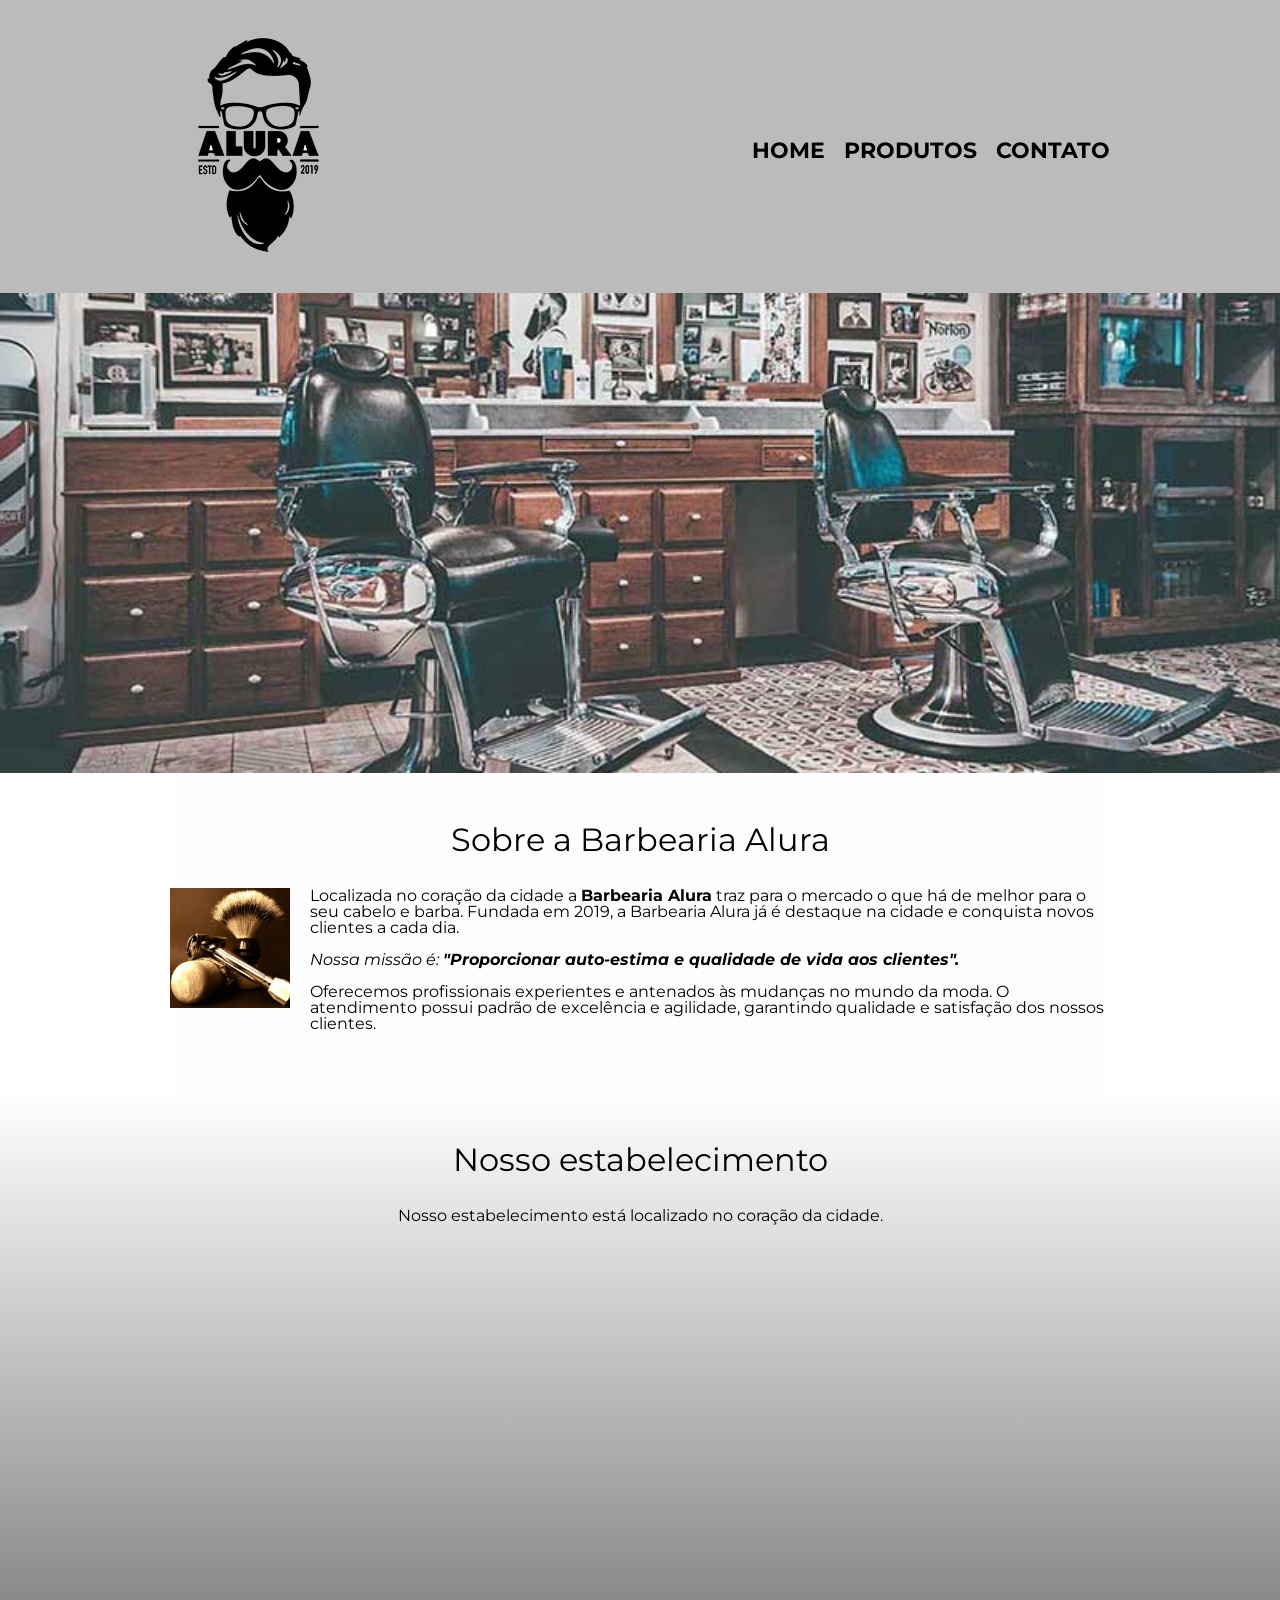
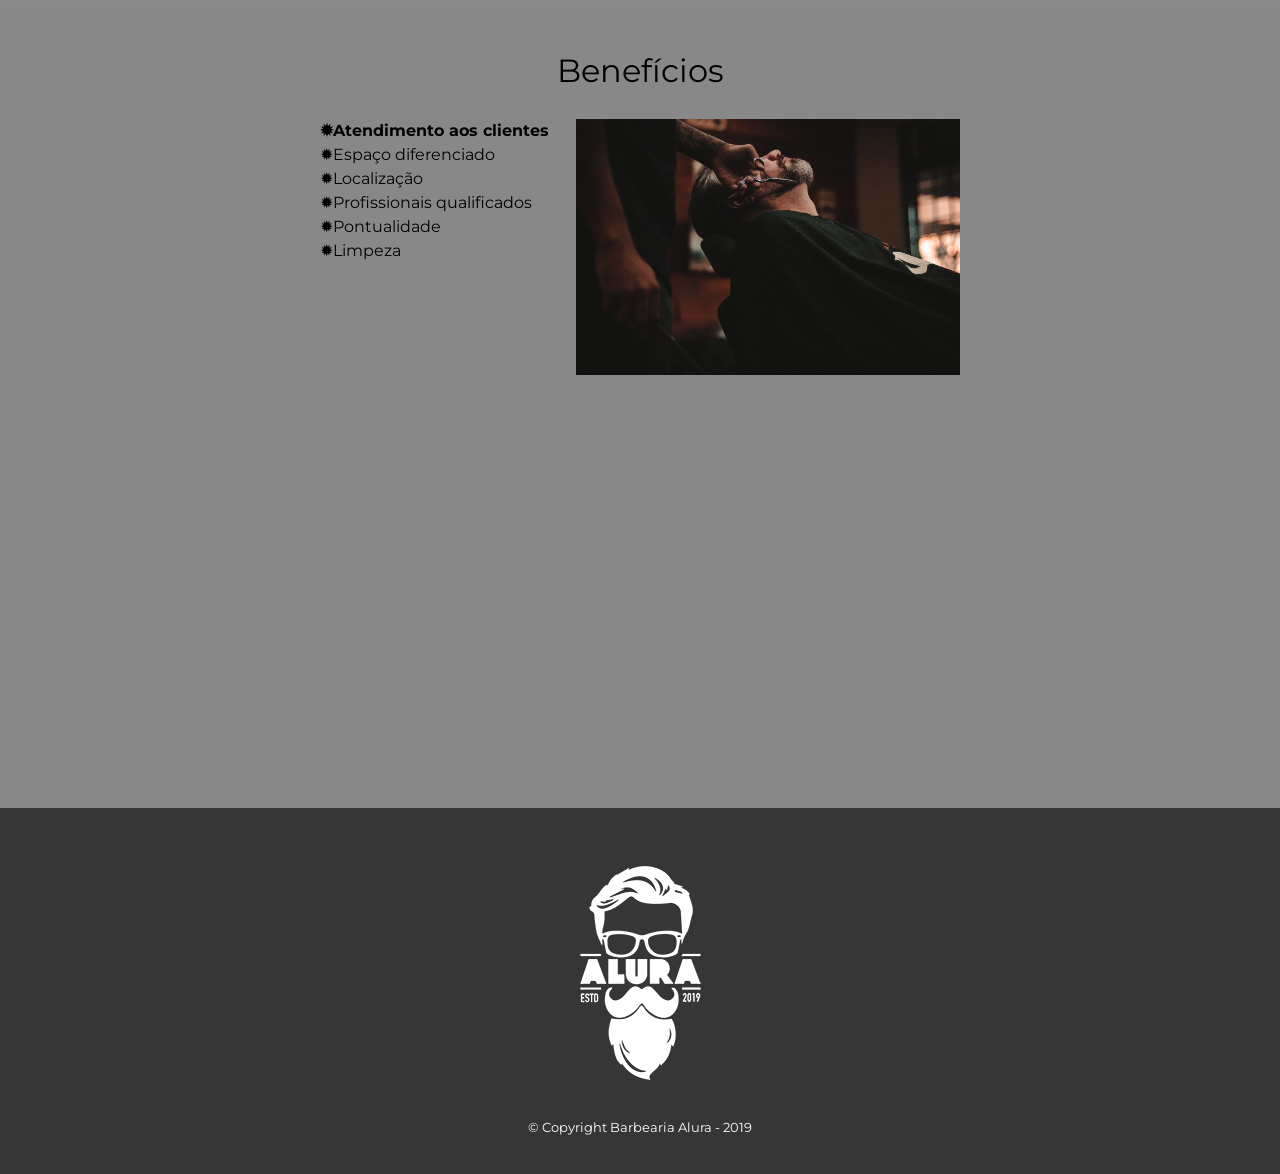
<file: index.html>
<!DOCTYPE html>
<html lang="pt-br">
<head>
    <meta charset="UTF-8">
    <meta name="viewport" content="width=device-width">
    <title>Barbearia Alura</title>

    <link rel="stylesheet" href="./produtos/assets/reset.css">
    <link rel="stylesheet" href="./produtos/assets/style.css">
    <link href="https://fonts.googleapis.com/css?family=Montserrat&display=swap" rel="stylesheet">
</head>
<body>
    <header>
        <div class="caixa">
            <h1><img src="./produtos/assets/imagens/logo.png" alt="Logo da barbearia"></h1>
            <nav>
                <ul>
                    <li><a href="index.html">Home</a></li>
                    <li><a href="produtos.html">Produtos</a></li>
                    <li><a href="contato.html">Contato</a></li>
                </ul>
            </nav>
        </div>
    </header>
        <img class="banner" src="./assets/imagens/banner.jpg" alt="">
        <main>
            <section class="principal">
                <h2 class="titulo-principal">Sobre a Barbearia Alura</h2>
                <img class="utensilios" src="assets/imagens/utensilios.jpg" alt="Utensilios de um barbeiro.">
                <p>Localizada no coração da cidade a <strong>Barbearia Alura</strong> traz para o mercado o que há de melhor para o seu cabelo e barba. Fundada em 2019, a Barbearia Alura já é destaque na cidade e conquista novos clientes a cada dia.</p>

                <p id="missao"><em>Nossa missão é: <strong>"Proporcionar auto-estima e qualidade de vida aos clientes".</strong></em> </p>

                <p>Oferecemos profissionais experientes e antenados às mudanças no mundo da moda. O atendimento possui padrão de excelência e agilidade, garantindo qualidade e satisfação dos nossos clientes.</p>
            </section>
            <section class="mapa">
                <h3 class="titulo-principal">Nosso estabelecimento</h3>
                <p>Nosso estabelecimento está localizado no coração da cidade.</p>
                <div class="mapa-conteudo">
                    <iframe src="https://www.google.com/maps/embed?pb=!1m16!1m12!1m3!1d29255.208719567818!2d-46.66492482940798!3d-23.571995608039447!2m3!1f0!2f0!3f0!3m2!1i1024!2i768!4f13.1!2m1!1salura%20sao%20paulo!5e0!3m2!1spt-BR!2sbr!4v1635241005338!5m2!1spt-BR!2sbr" width="100%" height="300" style="border:0;" allowfullscreen="" loading="lazy"></iframe>
                </div>
                </section>

            <section class="beneficios">    
                <h3 class="titulo-principal">Benefícios</h3>
                <div class="conteudo-beneficios">
                    <ul class="lista-beneficios">
                        <li class="itens">Atendimento aos clientes</li>
                        <li class="itens">Espaço diferenciado</li>
                        <li class="itens">Localização</li>
                        <li class="itens">Profissionais qualificados</li>
                        <li class="itens">Pontualidade</li>
                        <li class="itens">Limpeza</li>
                    </ul><img src="./assets/imagens/beneficios.jpg" class="imagem-beneficios">
                </div>
                <div class="video">
                    <iframe width="100%" height="315" src="https://www.youtube.com/embed/SYSj3KPiVfg" title="YouTube video player" frameborder="0" allow="accelerometer; autoplay; clipboard-write; encrypted-media; gyroscope; picture-in-picture" allowfullscreen></iframe>
                </div>
            </section>
        </main> 
        <footer>
            <img src="./produtos/assets/imagens/logo-branco.png" alt="Logo da barbearia">
            <p class="copyright">&copy; Copyright Barbearia Alura - 2019</p>
        </footer>
    </body>
</html>
</file>
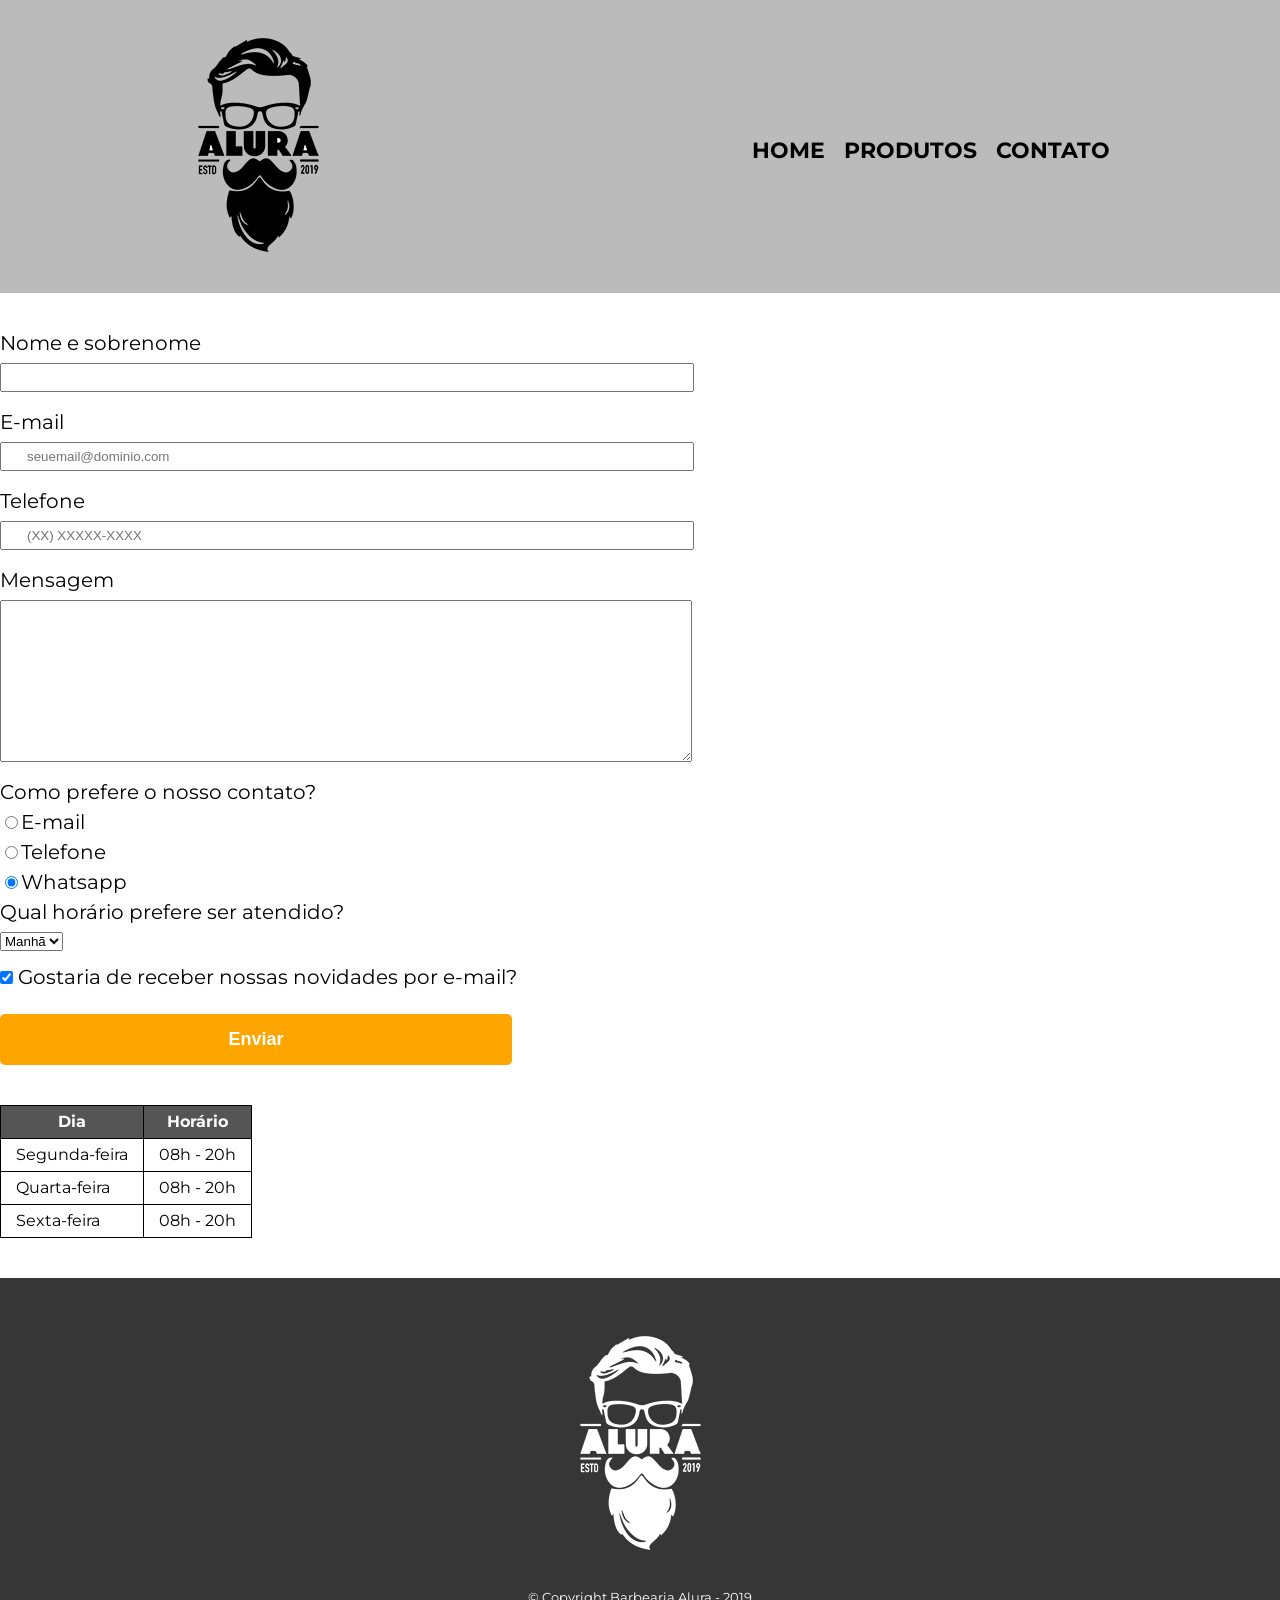
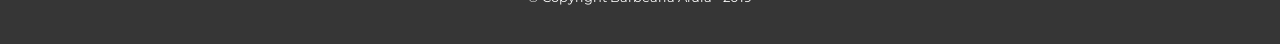
<file: contato/contato.html>
<!DOCTYPE html>
<html lang="pt-br">
<head>
    <meta charset="UTF-8">
    <title>Contato - Barbearia Alura</title>
    <link rel="stylesheet" href="../produtos/assets/reset.css">
    <link rel="stylesheet" href="../produtos/assets/style.css">
    <link href="https://fonts.googleapis.com/css2?family=Montserrat+Alternates:wght@200&family=Montserrat:wght@200&display=swap" rel="stylesheet">
</head>
<body>
    <header>
        <div class="caixa">
            <h1><img src="../produtos/assets/imagens/logo.png" alt="Logo da barbearia"></h1>
            <nav>
                <ul>
                    <li><a href="index.html">Home</a></li>
                    <li><a href="produtos.html">Produtos</a></li>
                    <li><a href="contato.html">Contato</a></li>
                </ul>
            </nav>
        </div>
    </header>
    <main>
        <form action="">
            <label for="nomeSobrenome">Nome e sobrenome</label>
            <input type="text" id="nomeSobrenome" class="input-padrao" required>

            <label for="email">E-mail</label>
            <input type="email" id="email" class="input-padrao" required placeholder="seuemail@dominio.com"> 

            <label for="telefone">Telefone</label>
            <input type="tel" id="telefone" class="input-padrao" required placeholder="(XX) XXXXX-XXXX">

            <label for="mensagem">Mensagem</label>
            <textarea id="mensagem" cols="68.8" rows="10" class="input-padrao" required></textarea>
            <fieldset>
                <legend>Como prefere o nosso contato?</legend>

                <label for="radio-email"><input type="radio" value="email" id="radio-email" name="contato">E-mail</label>
                

                <label for="radio-telefone"><input type="radio" value="telefone" id="radio-telefone" name="contato">Telefone</label>
                

                <label for="radio-whatsapp" ><input type="radio" value="whatsapp" id="radio-whatsapp" name="contato" checked>Whatsapp</label>
                
            </fieldset>
            <fieldset>
                <legend>Qual horário prefere ser atendido?</legend>
                <select name="" id="">
                    <option value="manha">Manhã</option>
                    <option value="tarde">Tarde</option>
                    <option value="noite">Noite</option>
                </select>
            </fieldset>
            <label><input type="checkbox" name="" id="" class="checkbox" checked> Gostaria de receber nossas novidades por e-mail?</label>
            <input type="submit" value="Enviar" class="enviar"> 
        </form>
        <table>
            <thead>
                <tr>
                    <th>Dia</th>
                    <th>Horário</th>
                </tr>
            </thead>
            <tbody>
                <tr>
                    <td>Segunda-feira</td>
                    <td>08h - 20h</td>
                </tr>
                <tr>
                    <td>Quarta-feira</td>
                    <td>08h - 20h</td>
                </tr>
                <tr>
                    <td>Sexta-feira</td>
                    <td>08h - 20h</td>
                </tr>
            </tbody>  
        </table>
    </main>
    <footer>
        <img src="../produtos/assets/imagens/logo-branco.png" alt="Logo da barbearia">
        <p class="copyright">&copy; Copyright Barbearia Alura - 2019</p>
    </footer>
</body>
</html>
</file>
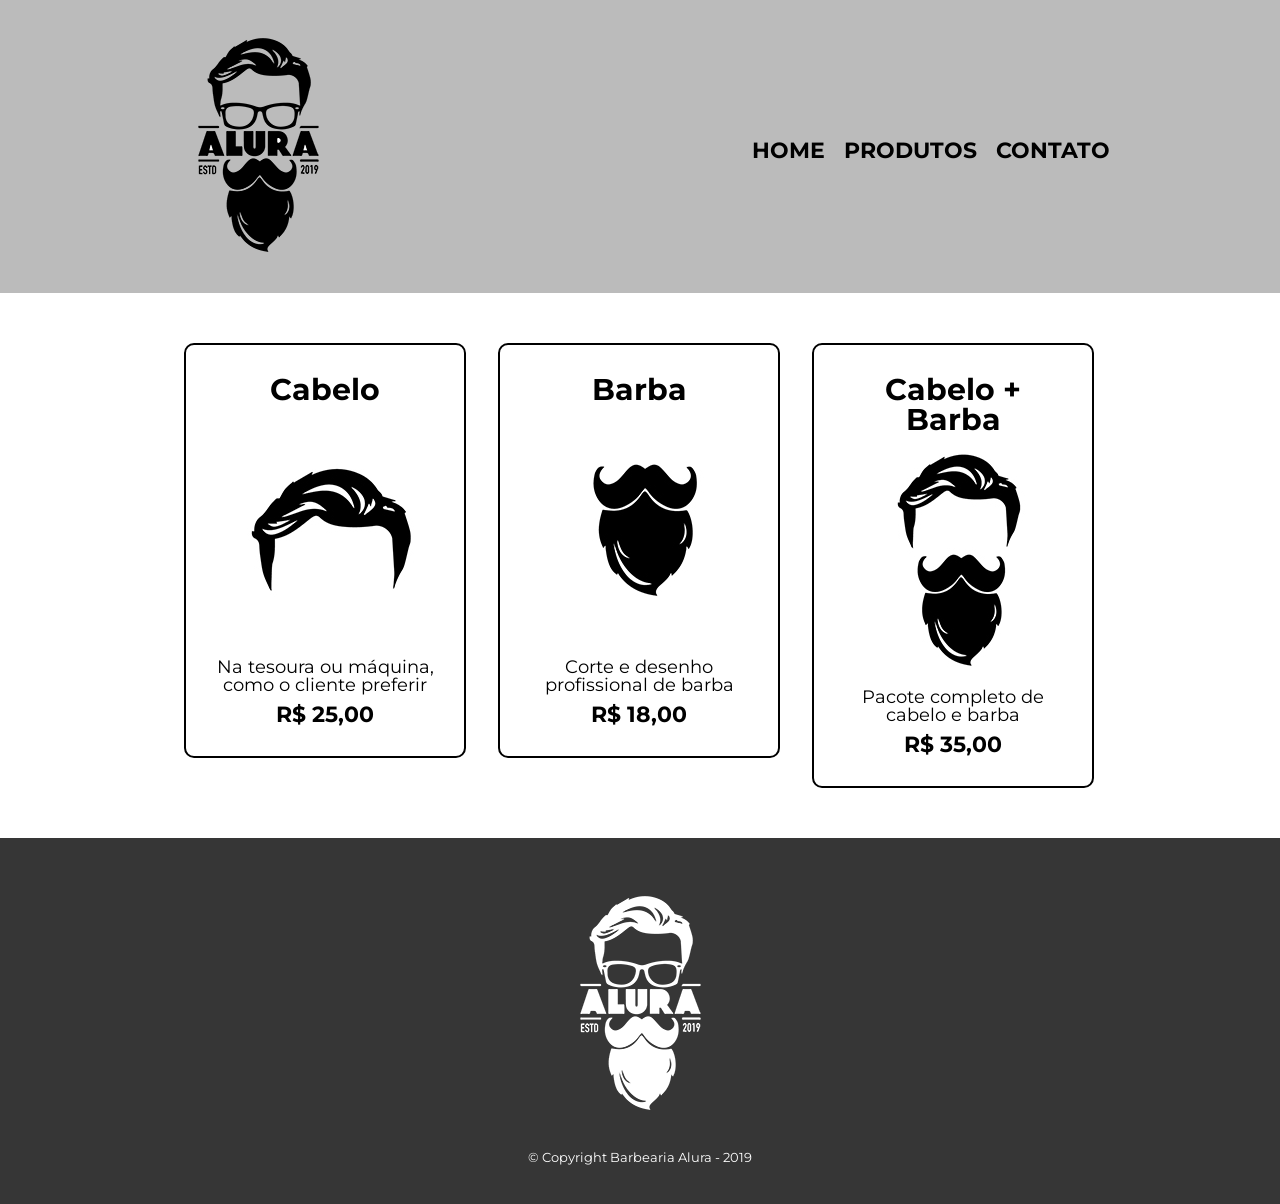
<file: produtos/produtos.html>
<!DOCTYPE html>
<html lang="pt-br">
<head>
    <meta charset="UTF-8">
    <title>Produtos - Barbearia Alura</title>
    <link rel="stylesheet" href="./assets/reset.css">
    <link rel="stylesheet" href="./assets/style.css">
    <link href="https://fonts.googleapis.com/css2?family=Montserrat+Alternates:wght@200&family=Montserrat:wght@200&display=swap" rel="stylesheet">
</head>
<body>
    <header>
        <div class="caixa">
            <h1><img src="./assets/imagens/logo.png" alt="Logo da barbearia"></h1>
            <nav>
                <ul>
                    <li><a href="index.html">Home</a></li>
                    <li><a href="produtos.html">Produtos</a></li>
                    <li><a href="contato.html">Contato</a></li>
                </ul>
            </nav>
        </div>
    </header>
    <main>
        <ul class="produtos">
            <li>
                <h2>Cabelo</h2>
                <img src="./assets/imagens/cabelo.jpg" alt="">
                <p class="produto-descricao">Na tesoura ou máquina, como o cliente preferir</p>
                <p class="produto-preco">R$ 25,00</p>
            </li>
            <li>
                <h2>Barba</h2>
                <img src="./assets/imagens/barba.jpg" alt="">
                <p class="produto-descricao">Corte e desenho profissional de barba</p>
                <p class="produto-preco">R$ 18,00</p>
            </li>
            <li>
                <h2>Cabelo + Barba</h2>
                <img src="./assets/imagens/cabelo+barba.jpg" alt="">
                <p class="produto-descricao">Pacote completo de cabelo e barba</p>
                <p class="produto-preco">R$ 35,00</p>
            </li>
        </ul>
    </main>
    <footer>
        <img src="./assets/imagens/logo-branco.png" alt="Logo da barbearia">
        <p class="copyright">&copy; Copyright Barbearia Alura - 2019</p>
    </footer>
</body>
</html>
</file>
<file: produtos/assets/style.css>
body {
    font-family: 'Montserrat', sans-serif;
}
header{
    background: #BBBBBB;
    padding: 20px 0;
}
.caixa{
    position: relative;
    width: 940px;
    margin: 0 auto;
}
nav{
    position: absolute;
    top: 120px;
    right: 0;
}
nav li{
    display: inline;
    margin: 0 0 0 15px;
}
nav a{
    text-transform: uppercase;
    text-decoration: none;
    color: #000;
    font-weight: bold;
    font-size: 22px;
    
}
nav a:hover{
    text-decoration: underline;
    color: #C78C19;
}
.produtos{
    width: 940px;
    margin: 0 auto;
    padding: 50px 0;
}
.produtos li{
    display: inline-block;
    text-align: center;
    width: 30%;
    vertical-align: top;
    margin: 0 1.5%;
    padding: 30px 20px;
    box-sizing: border-box;
    border: 2px solid #000;
    border-radius: 10px;
}
.produtos li:hover{
    border-color: #C78C19;
}

.produtos li:hover h2{
    font-size: 35px;
}
.produtos h2{
    font-size: 30px;
    font-weight: bold;
}
.produto-descricao{
    font-size: 18px;
}
.produto-preco{
    font-size: 22px;
    font-weight: bold;
    margin-top: 10px;
}
footer{
    background-color: #363636	;
    text-align: center;
    padding: 40px 0;
}
.copyright{
    color: #FFFFFF;
    font-size: 13px;
    margin-top: 20px;
}


form{
    margin: 40px 0;
}
form label, form legend{
    display: block;
    font-size: 20px;
    margin-bottom: 10px;
}
.input-padrao{
    display: block;
    margin-bottom: 20px;
    padding: 5px 25px;
    width: 50%;
}
.checkbox{
    margin: 20px 0;
}
.enviar{
    width: 40%;
    padding: 15px 0;
    background-color: orange;
    color: #FFFFFF;
    font-weight: bold;
    font-size: 18px;
    border: none;
    border-radius: 5px;
    transition: 1s all;
    cursor: pointer;
}
.enviar:hover{
    background-color: darkorange;
    transform: scale(1.2);
    
}
table{
    margin: 20px 0 40px;
}
thead{
    background: #555555;
    color: white;
    font-weight: bold;
}
td, th{
    border: 1px solid #000000;
    padding: 8px 15px;
}

/* css da pagina inicial*/

.banner{
    width: 100%;
}
.titulo-principal{
    text-align: center;
    font-size: 2em;
    margin: 0 0 1em;
    clear: left;
}
.principal{
    padding: 3em 0;
    background: #FEFEFE;
    width: 940px;
    margin: 0 auto;
}
.principal p{
    margin: 0 0 1em;
}
.principal strong{
    font-weight: bold;
}
.principal em{
    font-style: italic;
}
.utensilios{
    width: 120px;
    float: left;
    margin-right: 20px;
    margin-bottom: 20px;
}
.imagem-beneficios{
    width: 60%;
    opacity: 1;
    transition: 400ms;
}
.imagem-beneficios:hover{
    opacity: 0.3;
}
.mapa{
    padding: 3em 0;
    background: linear-gradient(#FEFEFE, #888888);
}
.mapa p{
    margin: 0 0 2em;
    text-align: center;
}
.video{
    width: 560px;
    margin: 2em auto;
}
.conteudo-beneficios{
    width: 640px;
    margin: 0 auto;
}
.lista-beneficios{
    width: 40%;
    display: inline-block;
    vertical-align: top;
}
.beneficios{
    padding: 3em 0;
    background: #888888;
}
.itens{
    line-height: 1.5;
}
.itens::before{
    content: "✹";
}
.itens:nth-child(1){
    font-weight: bold;
}
.mapa-conteudo{
    width: 940px;
    margin: 0 auto;
}

/*responsividade da pag principal*/

@media screen and (max-width:480px){
    .caixa, .principal, .conteudo-beneficios, .mapa-conteudo, .video{
        width: auto;
    }
    h1{
        text-align: center;
    }
    nav{
        position: static;
    }
    .lista-beneficios, .imagem-beneficios{
        width: 100%;
    }
    nav li{
        position: static;
    }
}
</file>
